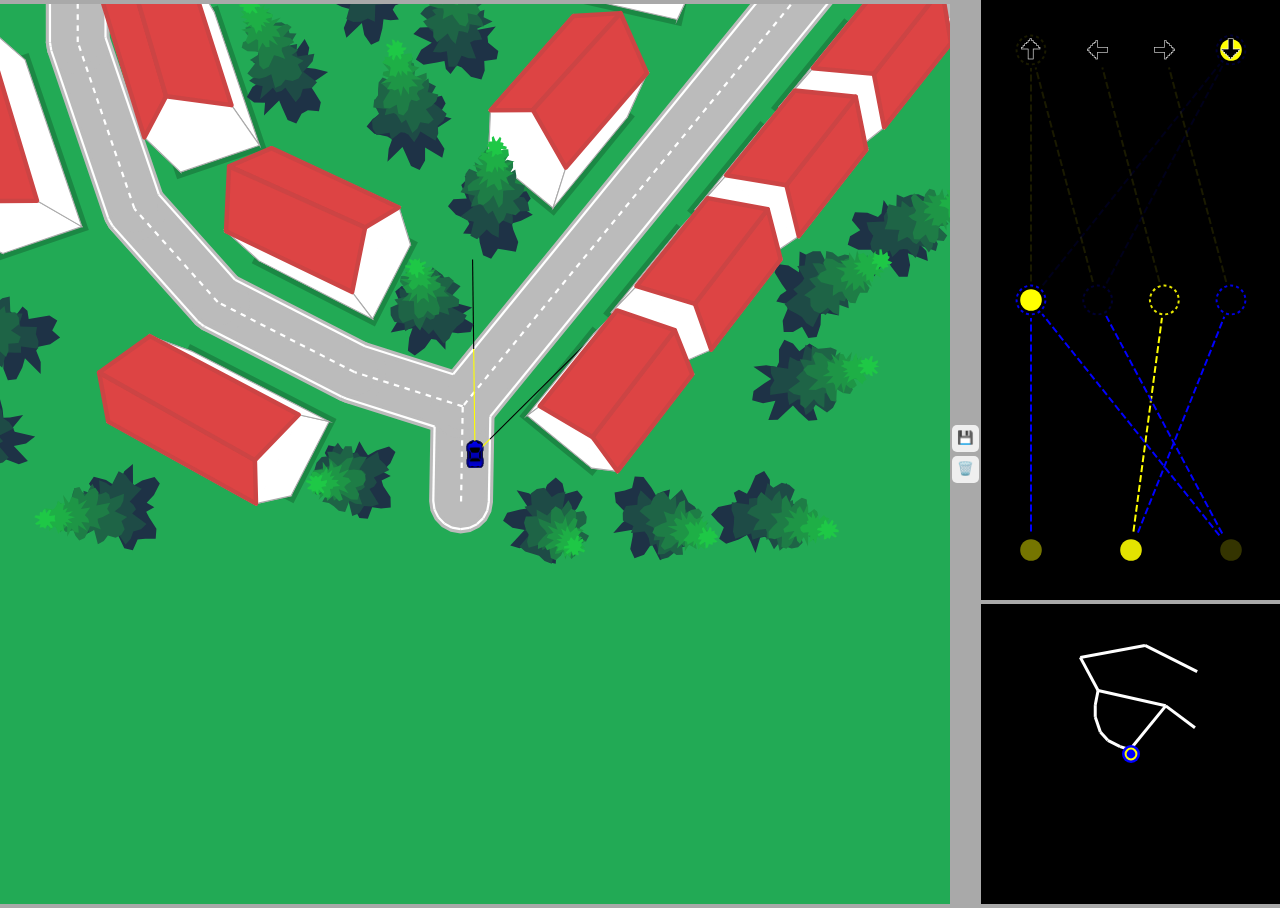
<file: 1. Starting Codebase/index.html>
<!DOCTYPE html>
<head>
    <title>Self-driving car - No libraries</title>
    <link rel="stylesheet" href="style.css">
</head>
<body>
    <canvas id="carCanvas"></canvas>
    <div id="verticalButtons">
        <button onclick="save()">💾</button>
        <button onclick="discard()">🗑️</button>
    </div>
    <div>
      <canvas id="networkCanvas"></canvas>
      <canvas id="miniMapCanvas"></canvas>
    </div>

    <script src="world/js/world.js"></script>
    <script src="world/js/viewport.js"></script>
    <script src="world/js/markings/marking.js"></script>
    <script src="world/js/markings/stop.js"></script>
    <script src="world/js/markings/start.js"></script>
    <script src="world/js/markings/crossing.js"></script>
    <script src="world/js/markings/parking.js"></script>
    <script src="world/js/markings/light.js"></script>
    <script src="world/js/markings/target.js"></script>
    <script src="world/js/markings/yield.js"></script>
    <script src="world/js/editors/markingEditor.js"></script>
    <script src="world/js/editors/graphEditor.js"></script>
    <script src="world/js/editors/crossingEditor.js"></script>
    <script src="world/js/editors/stopEditor.js"></script>
    <script src="world/js/editors/startEditor.js"></script>
    <script src="world/js/editors/parkingEditor.js"></script>
    <script src="world/js/editors/lightEditor.js"></script>
    <script src="world/js/editors/targetEditor.js"></script>
    <script src="world/js/editors/yieldEditor.js"></script>
    <script src="world/js/items/tree.js"></script>
    <script src="world/js/items/building.js"></script>
    <script src="world/js/math/utils.js"></script>
    <script src="world/js/math/graph.js"></script>
    <script src="world/js/primitives/point.js"></script>
    <script src="world/js/primitives/segment.js"></script>
    <script src="world/js/primitives/polygon.js"></script>
    <script src="world/js/primitives/envelope.js"></script>

    <!--<script src="world/saves/big.world"></script>-->
    <!--<script src="world/saves/big_with_target.world"></script>-->
    <script src="world/saves/path_finding.world"></script>
    
    <script src="saves/right_hand_rule.car"></script>

    <script src="miniMap.js"></script>
    <script src="visualizer.js"></script>
    <script src="network.js"></script>
    <script src="sensor.js"></script>
    <script src="utils.js"></script>
    <script src="controls.js"></script>
    <script src="car.js"></script>
    <script src="main.js"></script>
</body>
</html>
</file>
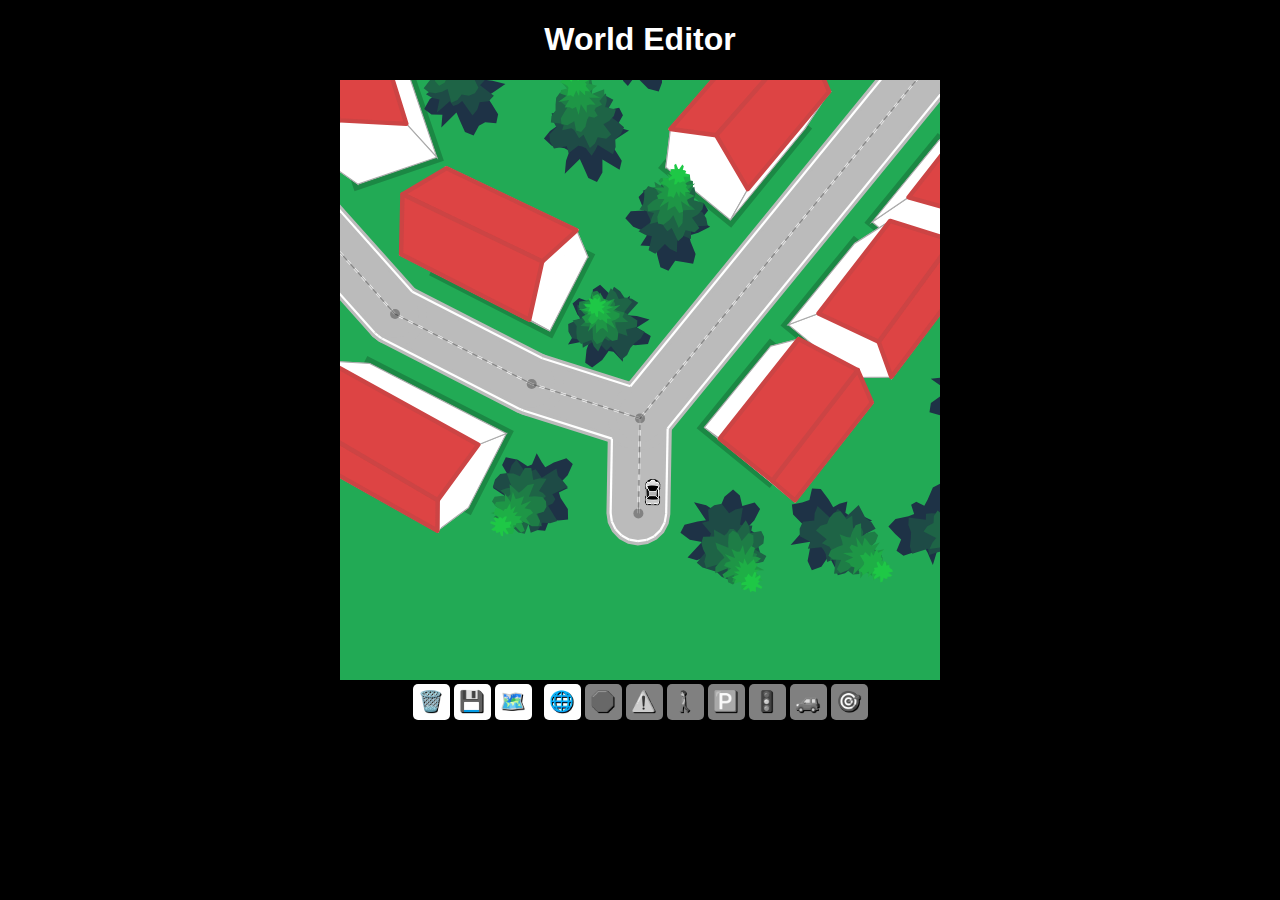
<file: 1. Starting Codebase/world/index.html>
<!DOCTYPE html>
<html>
   <head>
      <title>World Editor</title>
      <link rel="stylesheet" href="styles.css"/>
   </head>
   <body>
      <h1>World Editor</h1>
      <canvas id="myCanvas"></canvas>
      <div id="controls">
         <button onclick="dispose()">🗑️</button>
         <button onclick="save()">💾</button>
         <button onclick="openOsmPanel()">🗺️</button>
         &nbsp;
         <button id="graphBtn" onclick="setMode('graph')">🌐</button>
         <button id="stopBtn" onclick="setMode('stop')">🛑</button>
         <button id="yieldBtn" onclick="setMode('yield')">⚠️</button>
         <button id="crossingBtn" onclick="setMode('crossing')">🚶</button>
         <button id="parkingBtn" onclick="setMode('parking')">🅿️</button>
         <button id="lightBtn" onclick="setMode('light')">🚦</button>
         <button id="startBtn" onclick="setMode('start')">🚙</button>
         <button id="targetBtn" onclick="setMode('target')">🎯</button>

         <div id="osmPanel" style="display:none;">
            <textarea id="osmDataContainer" rows="10" cols="50" 
               placeholder="Paste OSM data here"></textarea>
            <div>
               <button onclick="parseOsmData()">✔️</button>
               <button onclick="closeOsmPanel()">❌</button>
            </div>
         </div>
      </div>

      <script src="js/world.js"></script>
      <script src="js/viewport.js"></script>
      <script src="js/markings/marking.js"></script>
      <script src="js/markings/stop.js"></script>
      <script src="js/markings/start.js"></script>
      <script src="js/markings/crossing.js"></script>
      <script src="js/markings/parking.js"></script>
      <script src="js/markings/light.js"></script>
      <script src="js/markings/target.js"></script>
      <script src="js/markings/yield.js"></script>
      <script src="js/editors/markingEditor.js"></script>
      <script src="js/editors/graphEditor.js"></script>
      <script src="js/editors/crossingEditor.js"></script>
      <script src="js/editors/stopEditor.js"></script>
      <script src="js/editors/startEditor.js"></script>
      <script src="js/editors/parkingEditor.js"></script>
      <script src="js/editors/lightEditor.js"></script>
      <script src="js/editors/targetEditor.js"></script>
      <script src="js/editors/yieldEditor.js"></script>
      <script src="js/items/tree.js"></script>
      <script src="js/items/building.js"></script>
      <script src="js/math/utils.js"></script>
      <script src="js/math/graph.js"></script>
      <script src="js/math/osm.js"></script>
      <script src="js/primitives/point.js"></script>
      <script src="js/primitives/segment.js"></script>
      <script src="js/primitives/polygon.js"></script>
      <script src="js/primitives/envelope.js"></script>

      <!--<script src="saves/big_with_target.world"></script>-->
      <!--<script src="saves/big.world"></script>-->
      <script src="saves/path_finding.world"></script>
      
      <script>
         myCanvas.width = 600;
         myCanvas.height = 600;

         const ctx = myCanvas.getContext("2d");

         const graph = world.graph; 

         const viewport = new Viewport(myCanvas, world.zoom, world.offset);

         const tools = {
            graph: { button: graphBtn, editor: new GraphEditor(viewport, graph) },
            stop: { button: stopBtn, editor: new StopEditor(viewport, world) },
            crossing: { button: crossingBtn, editor: new CrossingEditor(viewport, world) },
            start: { button: startBtn, editor: new StartEditor(viewport, world) },
            parking: { button: parkingBtn, editor: new ParkingEditor(viewport, world) },
            light: { button: lightBtn, editor: new LightEditor(viewport, world) },
            target: { button: targetBtn, editor: new TargetEditor(viewport, world) },
            yield: { button: yieldBtn, editor: new YieldEditor(viewport, world) },
         };

         let oldGraphHash = graph.hash();

         setMode("graph");

         animate();

         function animate() {
            viewport.reset();
            if (graph.hash() != oldGraphHash) {
               world.generate();
               oldGraphHash = graph.hash();
            }
            const viewPoint = scale(viewport.getOffset(), -1);
            world.draw(ctx, viewPoint);
            ctx.globalAlpha = 0.3;
            for (const tool of Object.values(tools)) {
               tool.editor.display();
            }
            requestAnimationFrame(animate);
         }

         function dispose() {
            tools["graph"].editor.dispose();
            world.markings.length = 0;
         }

         function save() {
            world.zoom = viewport.zoom;
            world.offset = viewport.offset;

            const element = document.createElement("a");
            element.setAttribute(
               "href",
               "data:application/json;charset=utf-8," +
                  encodeURIComponent("const world = World.load(" +
                     JSON.stringify(world)
                     + ");")
            );

            const fileName = "name.world";
            element.setAttribute("download", fileName);

            element.click();

            localStorage.setItem("world", JSON.stringify(world));
         }

         function setMode(mode) {
            dissableEditors();
            tools[mode].button.style.backgroundColor = "white";
            tools[mode].button.style.filter = "";
            tools[mode].editor.enable();
         }

         function dissableEditors() {
            for (const tool of Object.values(tools)) {
               tool.button.style.backgroundColor = "gray";
               tool.button.style.filter = "grayscale(100%)";
               tool.editor.disable();
            }
         }

         function openOsmPanel() {
            osmPanel.style.display = "block";
         }

         function closeOsmPanel() {
            osmPanel.style.display = "none";
         }

         function parseOsmData() {
            if (osmDataContainer.value == "") {
               alert("Paste data first");
               return;
            }
            const res = Osm.parseRoads(JSON.parse(osmDataContainer.value));
            graph.points = res.points;
            graph.segments = res.segments;
            closeOsmPanel();
         }
      </script>
   </body>
</html>
</file>
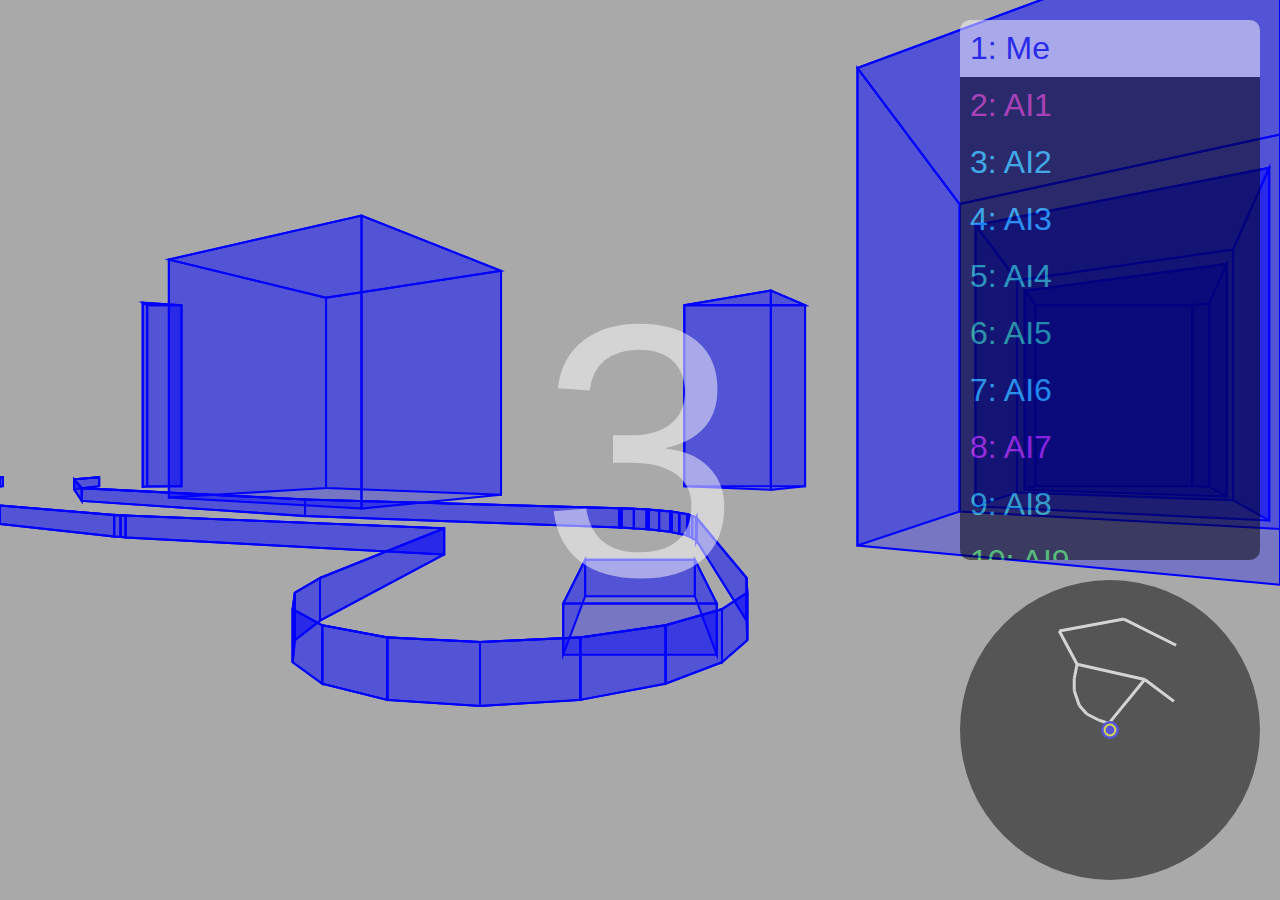
<file: 10. Camera Input/camera.html>
<!DOCTYPE html>
<head>
    <title>Self-driving car - Race</title>
    <link rel="stylesheet" href="style.css">
</head>
<body>
    <canvas id="carCanvas"></canvas>
    <canvas id="cameraCanvas"></canvas>
    <canvas id="ironManCanvas"></canvas>
    <canvas id="miniMapCanvas" class="miniMap"></canvas>
    <div id="statistics"></div>
    <div id="counter"></div>

    <script src="world/js/world.js"></script>
    <script src="world/js/viewport.js"></script>
    <script src="world/js/markings/marking.js"></script>
    <script src="world/js/markings/stop.js"></script>
    <script src="world/js/markings/start.js"></script>
    <script src="world/js/markings/crossing.js"></script>
    <script src="world/js/markings/parking.js"></script>
    <script src="world/js/markings/light.js"></script>
    <script src="world/js/markings/target.js"></script>
    <script src="world/js/markings/yield.js"></script>
    <script src="world/js/editors/markingEditor.js"></script>
    <script src="world/js/editors/graphEditor.js"></script>
    <script src="world/js/editors/crossingEditor.js"></script>
    <script src="world/js/editors/stopEditor.js"></script>
    <script src="world/js/editors/startEditor.js"></script>
    <script src="world/js/editors/parkingEditor.js"></script>
    <script src="world/js/editors/lightEditor.js"></script>
    <script src="world/js/editors/targetEditor.js"></script>
    <script src="world/js/editors/yieldEditor.js"></script>
    <script src="world/js/items/tree.js"></script>
    <script src="world/js/items/building.js"></script>
    <script src="world/js/math/utils.js"></script>
    <script src="world/js/math/graph.js"></script>
    <script src="world/js/primitives/point.js"></script>
    <script src="world/js/primitives/segment.js"></script>
    <script src="world/js/primitives/polygon.js"></script>
    <script src="world/js/primitives/envelope.js"></script>

    <!--<script src="world/saves/big.world"></script>-->
    <!--<script src="world/saves/big_with_target.world"></script>-->
    <script src="world/saves/path_finding.world"></script>
    
    <script src="saves/right_hand_rule.car"></script>

    <script src="camera.js"></script>
    <script src="sound.js"></script>
    <script src="miniMap.js"></script>
    <script src="visualizer.js"></script>
    <script src="network.js"></script>
    <script src="sensor.js"></script>
    <script src="utils.js"></script>
    <script src="controls.js"></script>
    <script src="car.js"></script>
    <script src="race.js"></script>
    
    <script src="markerDetector.js"></script>
    <script src="cameraControls.js"></script>

    <script>
      const controls = new CameraControls(ironManCanvas);
      myCar.controls = controls;
    </script>
</body>
</html>
</file>
<file: 1. Starting Codebase/style.css>
body{
    margin:0;
    background:darkgray;
    overflow:hidden;
    display:flex;
    justify-content:center;
    align-items:center;
}

#verticalButtons{
    display:flex;
    flex-direction:column;
}

button{
    border: none;
    border-radius: 5px;
    padding: 5px 5px 7px 5px;
    margin: 2px;
    cursor:pointer;
}
button:hover{
    background:blue;
}

#miniMapCanvas{
    background:black;
}
#networkCanvas{
    background:black;
}
#carCanvas{
    background:#2a5;
}
</file>
<file: 1. Starting Codebase/world/styles.css>
body {
   background-color: black;
   text-align: center;
   overflow: hidden;
}

h1 {
   color: white;
   font-family: Arial;
}

#myCanvas {
   background-color: #2a5;
}

button, .file-input-label {
   display: inline-block;
   background-color: white;
   font-size: 20px;
   padding: 5px 7px 7px 5px;
   border: none;
   border-radius: 5px;
   text-shadow: 1px 1px black;
   cursor: pointer;
}

input[type="file"] {
   display: none;
}

#osmPanel {
   position: absolute;
   top: 50%;
   left: 50%;
   transform: translate(-50%,-50%);
   background-color: rgba(0, 0, 0, 0.7);
   padding: 5000px;
}
</file>
<file: 10. Camera Input/style.css>
body{
    margin:0;
    background:darkgray;
    overflow:hidden;
    display:flex;
    justify-content:center;
    align-items:center;
}

#verticalButtons{
    display:flex;
    flex-direction:column;
}

button{
    border: none;
    border-radius: 5px;
    padding: 5px 5px 7px 5px;
    margin: 2px;
    cursor:pointer;
}
button:hover{
    background:blue;
}

#miniMapCanvas{
    background:black;
}
#networkCanvas{
    background:black;
}
#carCanvas{
    background:#2a5;
}

.miniMap{
   position:absolute;
   right:20px;
   bottom:20px;
   border-radius:50%;
   opacity:50%;
}

#statistics{
   background:black;
   position:absolute;
   right:20px;
   top:20px;
   border-radius:10px;
   opacity:50%;
   overflow:auto;
}

.stat{
   font-size:xx-large;
   font-family:Arial;
   padding:10px;
}

#counter{
   position:absolute;
   left:50%;
   top:50%;
   transform:translate(-50%,-50%);
   font-size:40vmin;
   font-family:Arial;
   opacity:50%;
   color:white;
}

#ironManCanvas{
   position:absolute;
   top:20px;
   left:20px;
   width:300px;
   border-radius:10px;
   opacity:50%;
}
</file>
